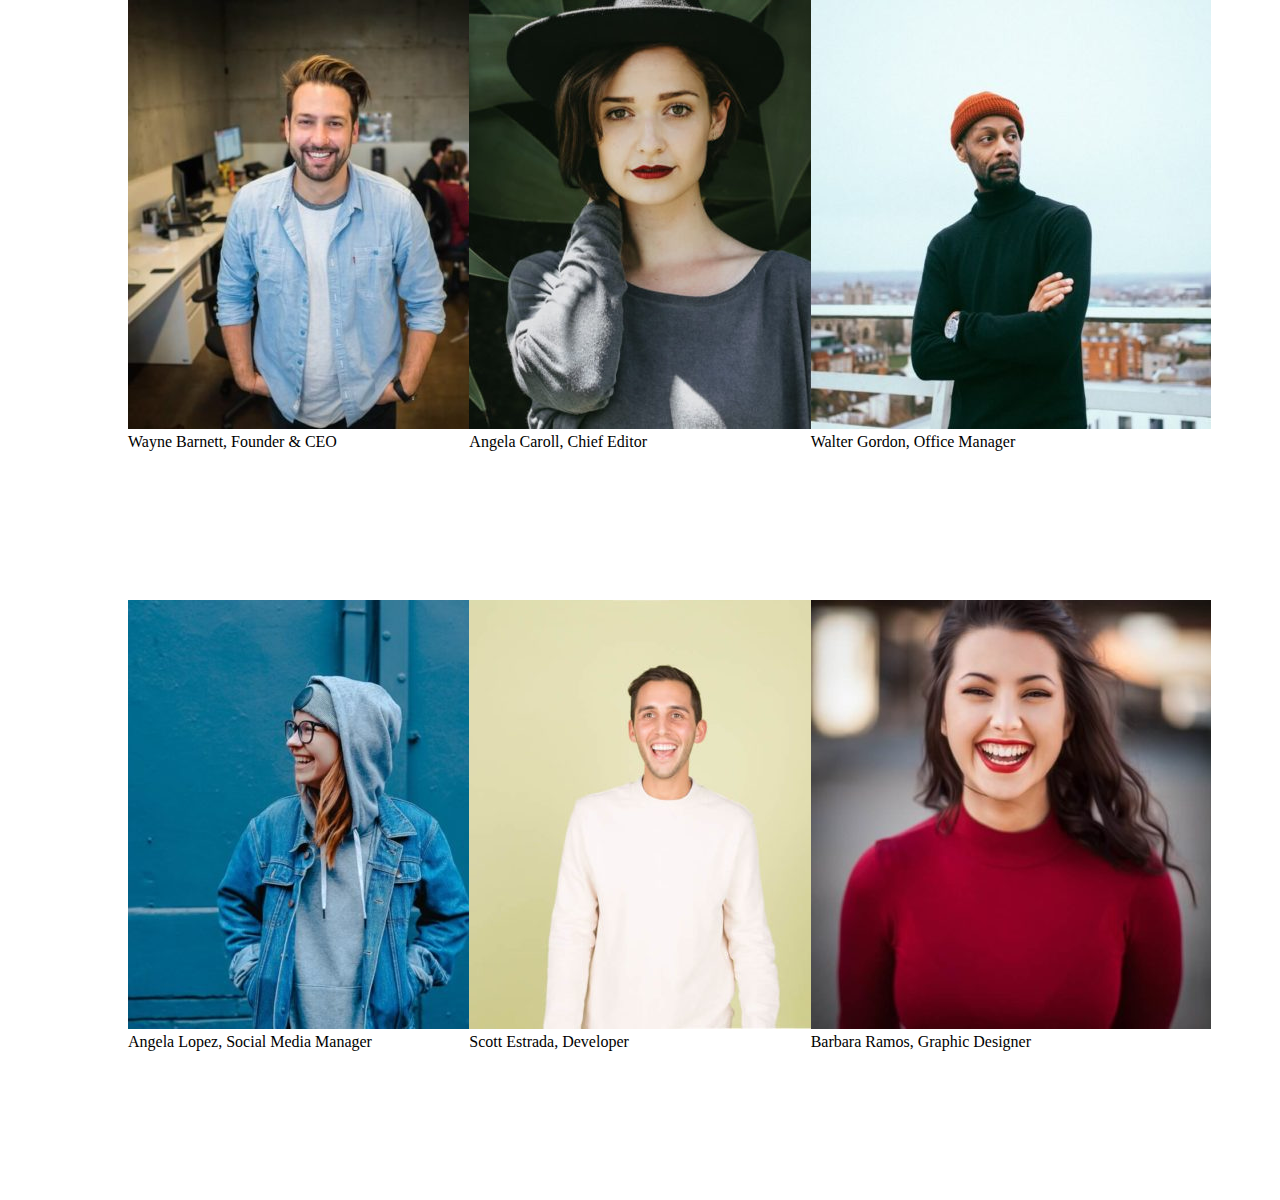
<file: bonus/index.html>
<!DOCTYPE html>
    <html lang="en">
    <head>
        <meta charset="UTF-8">
        <meta http-equiv="X-UA-Compatible" content="IE=edge">
        <meta name="viewport" content="width=device-width, initial-scale=1.0">
        <title>Our Team</title>
        <link rel="stylesheet" href="css/style.css">
    </head>
    <body>
        <main id="main">
            
        </main>
        <script type="text/javascript" src="js/main.js"></script>
    </body>
</html>
</file>
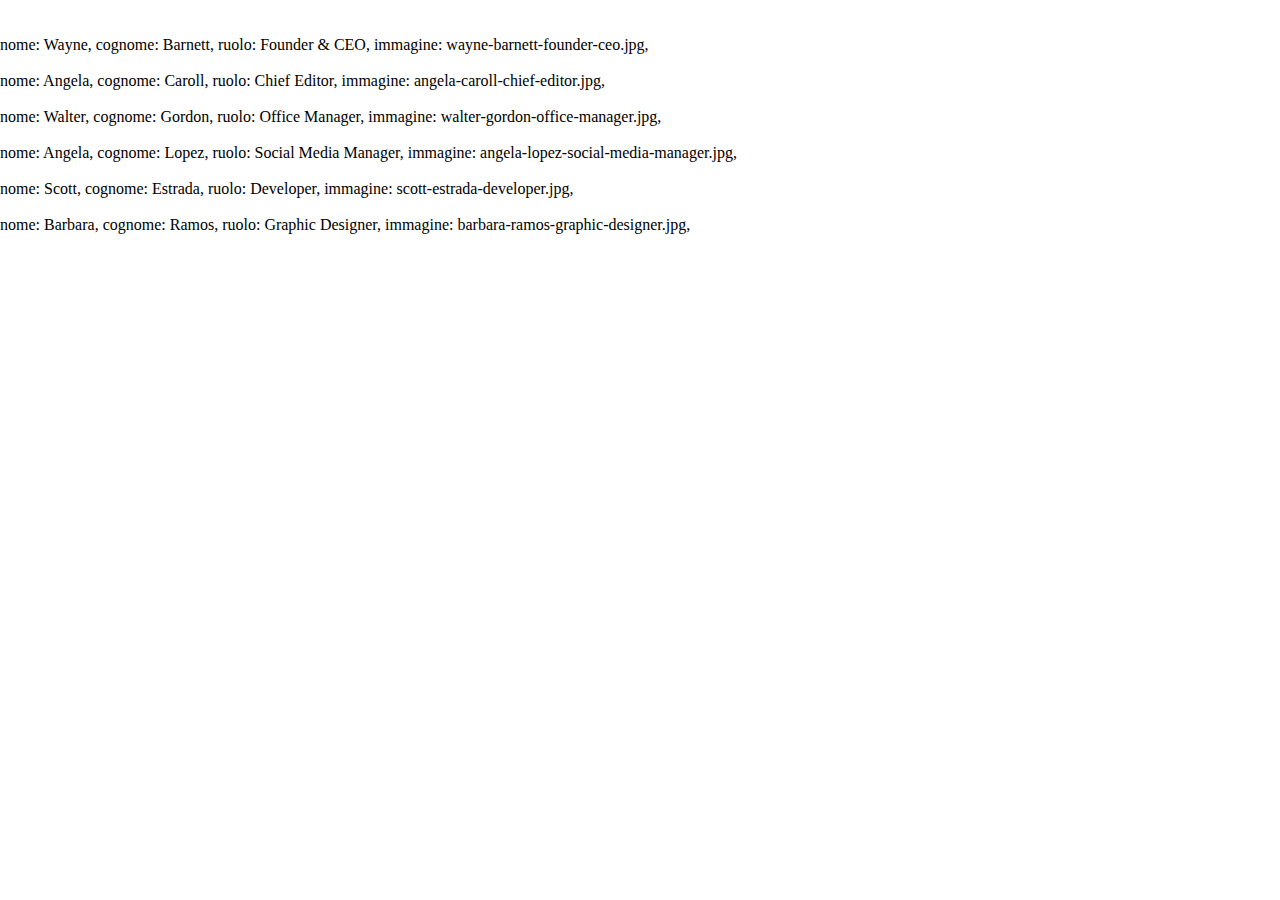
<file: esercizio base/index.html>
<!DOCTYPE html>
    <html lang="en">
    <head>
        <meta charset="UTF-8">
        <meta http-equiv="X-UA-Compatible" content="IE=edge">
        <meta name="viewport" content="width=device-width, initial-scale=1.0">
        <title>Our Team</title>
        <link rel="stylesheet" href="css/style.css">
    </head>
    <body>
        <main id="main">

        </main>
        <script type="text/javascript" src="js/main.js"></script>
    </body>
</html>
</file>
<file: bonus/css/style.css>
*{
    margin: 0;
    padding: 0;
    box-sizing: border-box;
}

#main{
    display:flex;
    flex-wrap: wrap;
    width: 80%;
    margin: 0 auto;
}
</file>
<file: esercizio base/css/style.css>
*{
    margin: 0;
    padding: 0;
    box-sizing: border-box;
}
</file>
